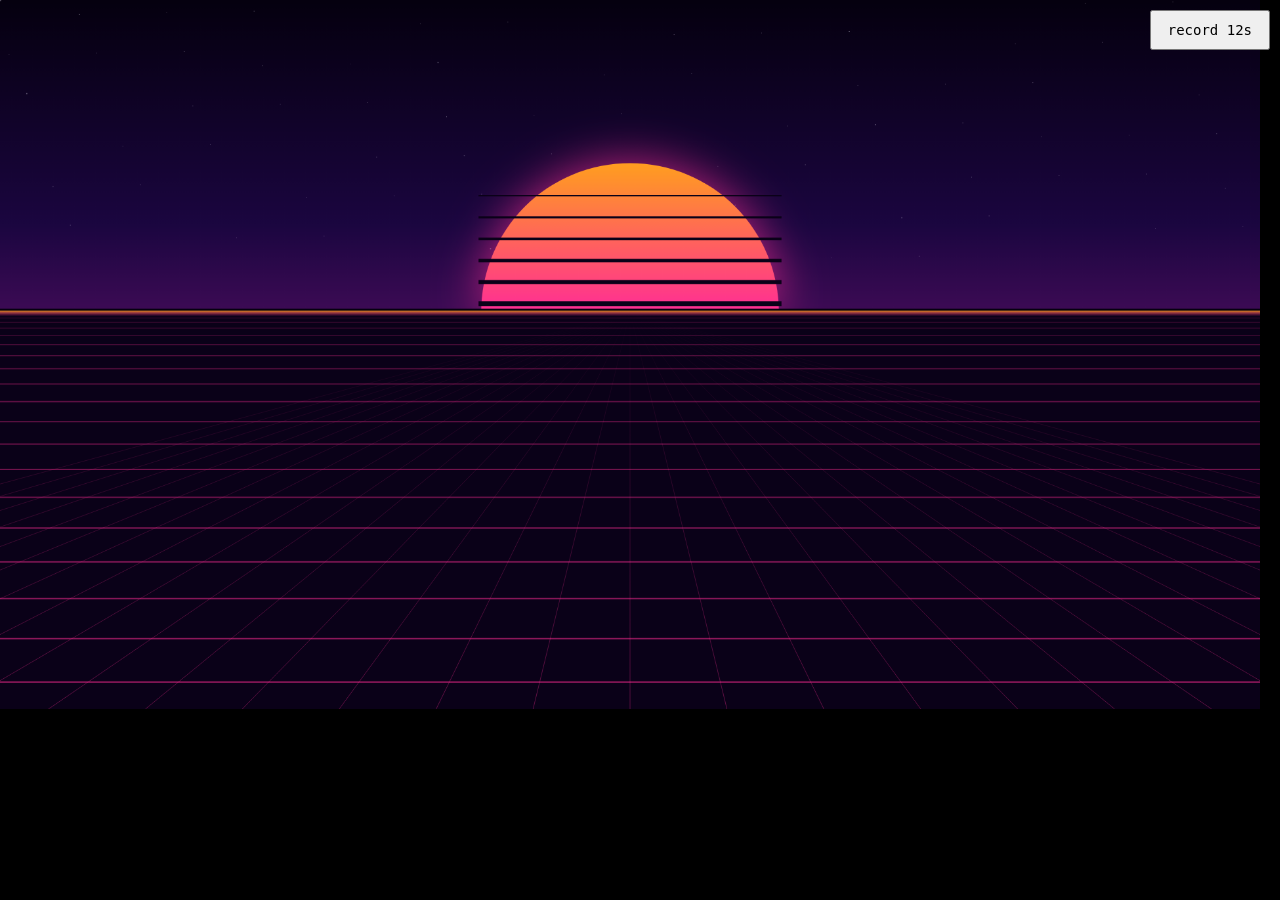
<file: render.html>
<!DOCTYPE html>
<html lang="en">
<head>
<meta charset="UTF-8">
<title>hero loop render</title>
<style>
  html, body { margin: 0; background: #000; }
  canvas { display: block; }
  #rec { position: fixed; top: 10px; right: 10px; z-index: 9; font: 14px monospace; padding: 10px 16px; }
</style>
</head>
<body>
<canvas id="c"></canvas>
<button id="rec">record 12s</button>
<script type="module">
import { initGrid } from './js/fx.js';

const q = new URLSearchParams(location.search);
const W = parseInt(q.get('w') || '1920', 10);
const H = parseInt(q.get('h') || '1080', 10);
const c = document.getElementById('c');
c.width = W; c.height = H;
c.style.width = Math.min(W, innerWidth - 20) + 'px';
const g = initGrid(c, { w: W, h: H });

// Deterministic export: draw() is a pure function of time, so stepping
// t = i * P/240 gives 240 frames of one exact loop — throttle-proof, seam-proof.
document.getElementById('rec').addEventListener('click', async () => {
  const btn = document.getElementById('rec');
  g.stop();
  const N = 240;
  for (let i = 0; i < N; i++) {
    g.draw(i * (4000 / N));
    const blob = await new Promise((r) => c.toBlob(r, 'image/png'));
    await fetch(`/save/f-${W}x${H}-${String(i).padStart(3, '0')}.png`, { method: 'POST', body: blob });
    if (i % 30 === 0) btn.textContent = `frames ${i}/${N}`;
  }
  btn.textContent = 'frames done';
});
</script>
</body>
</html>
</file>
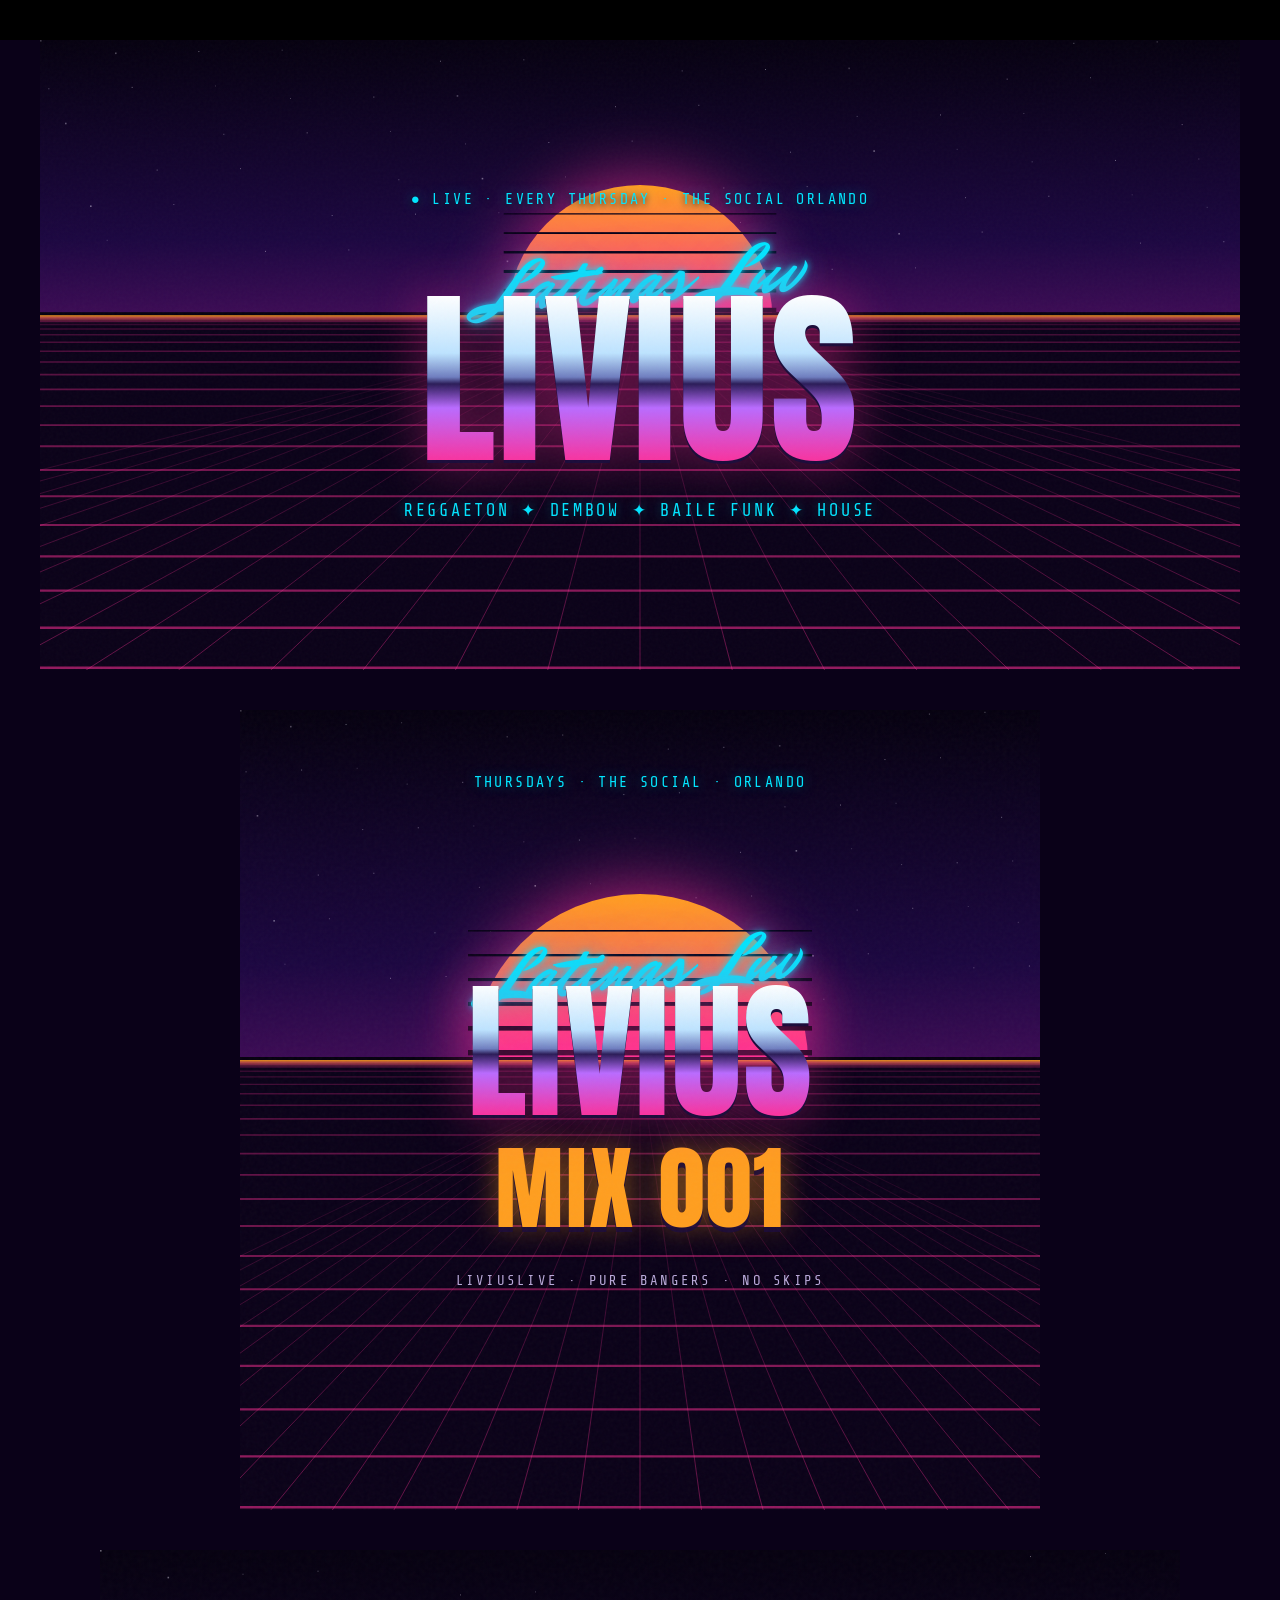
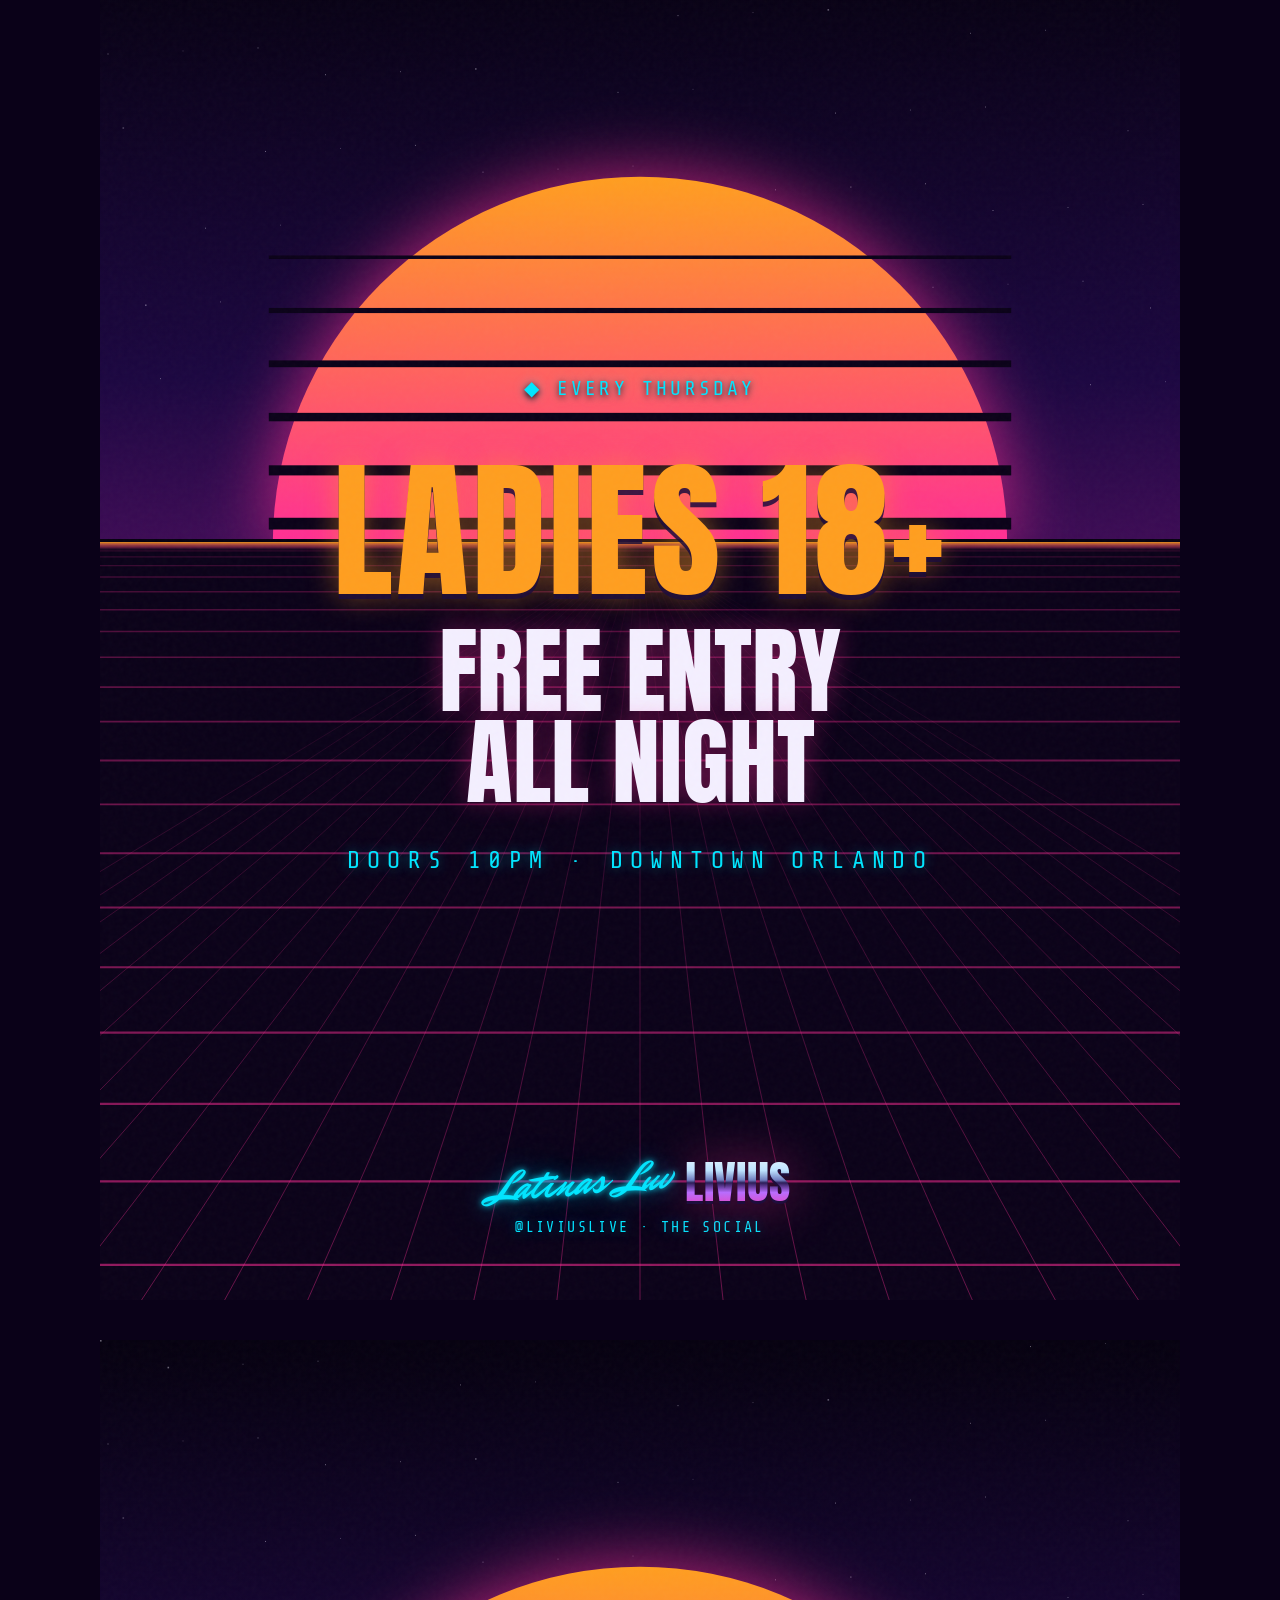
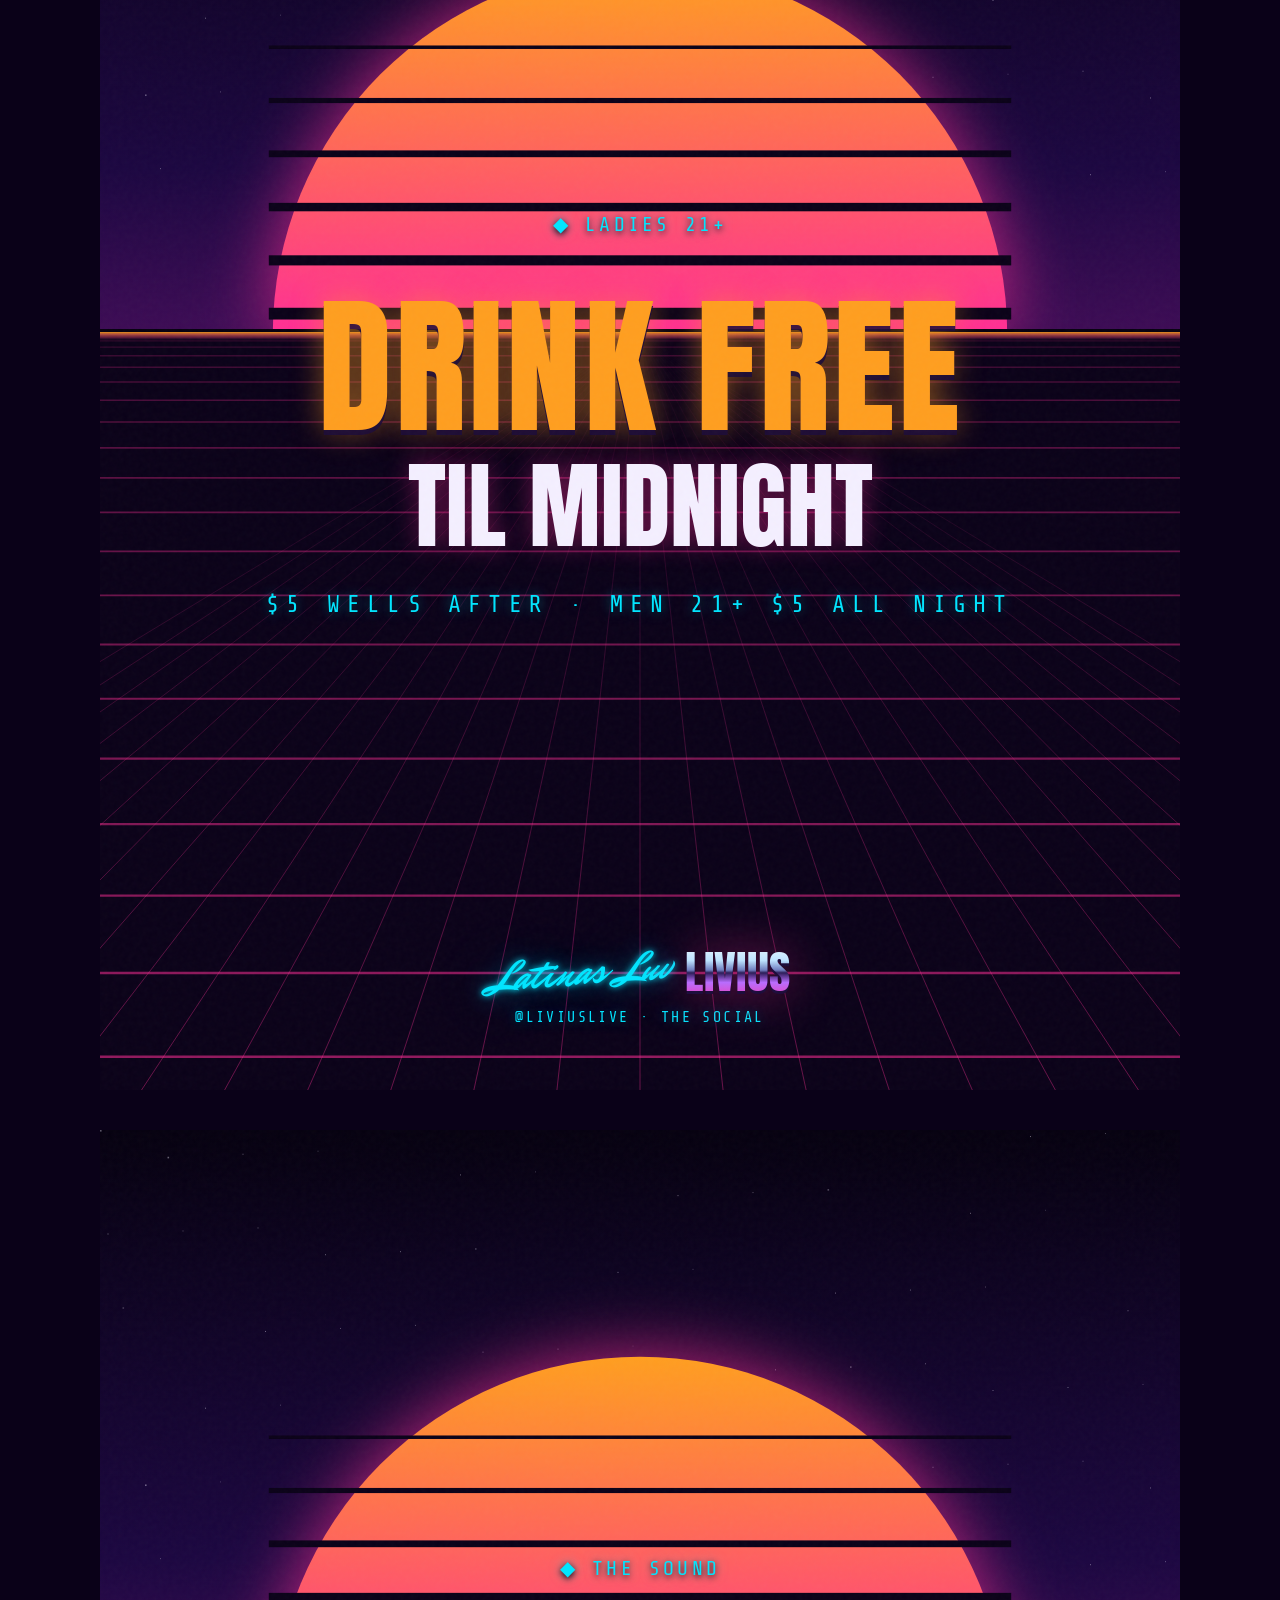
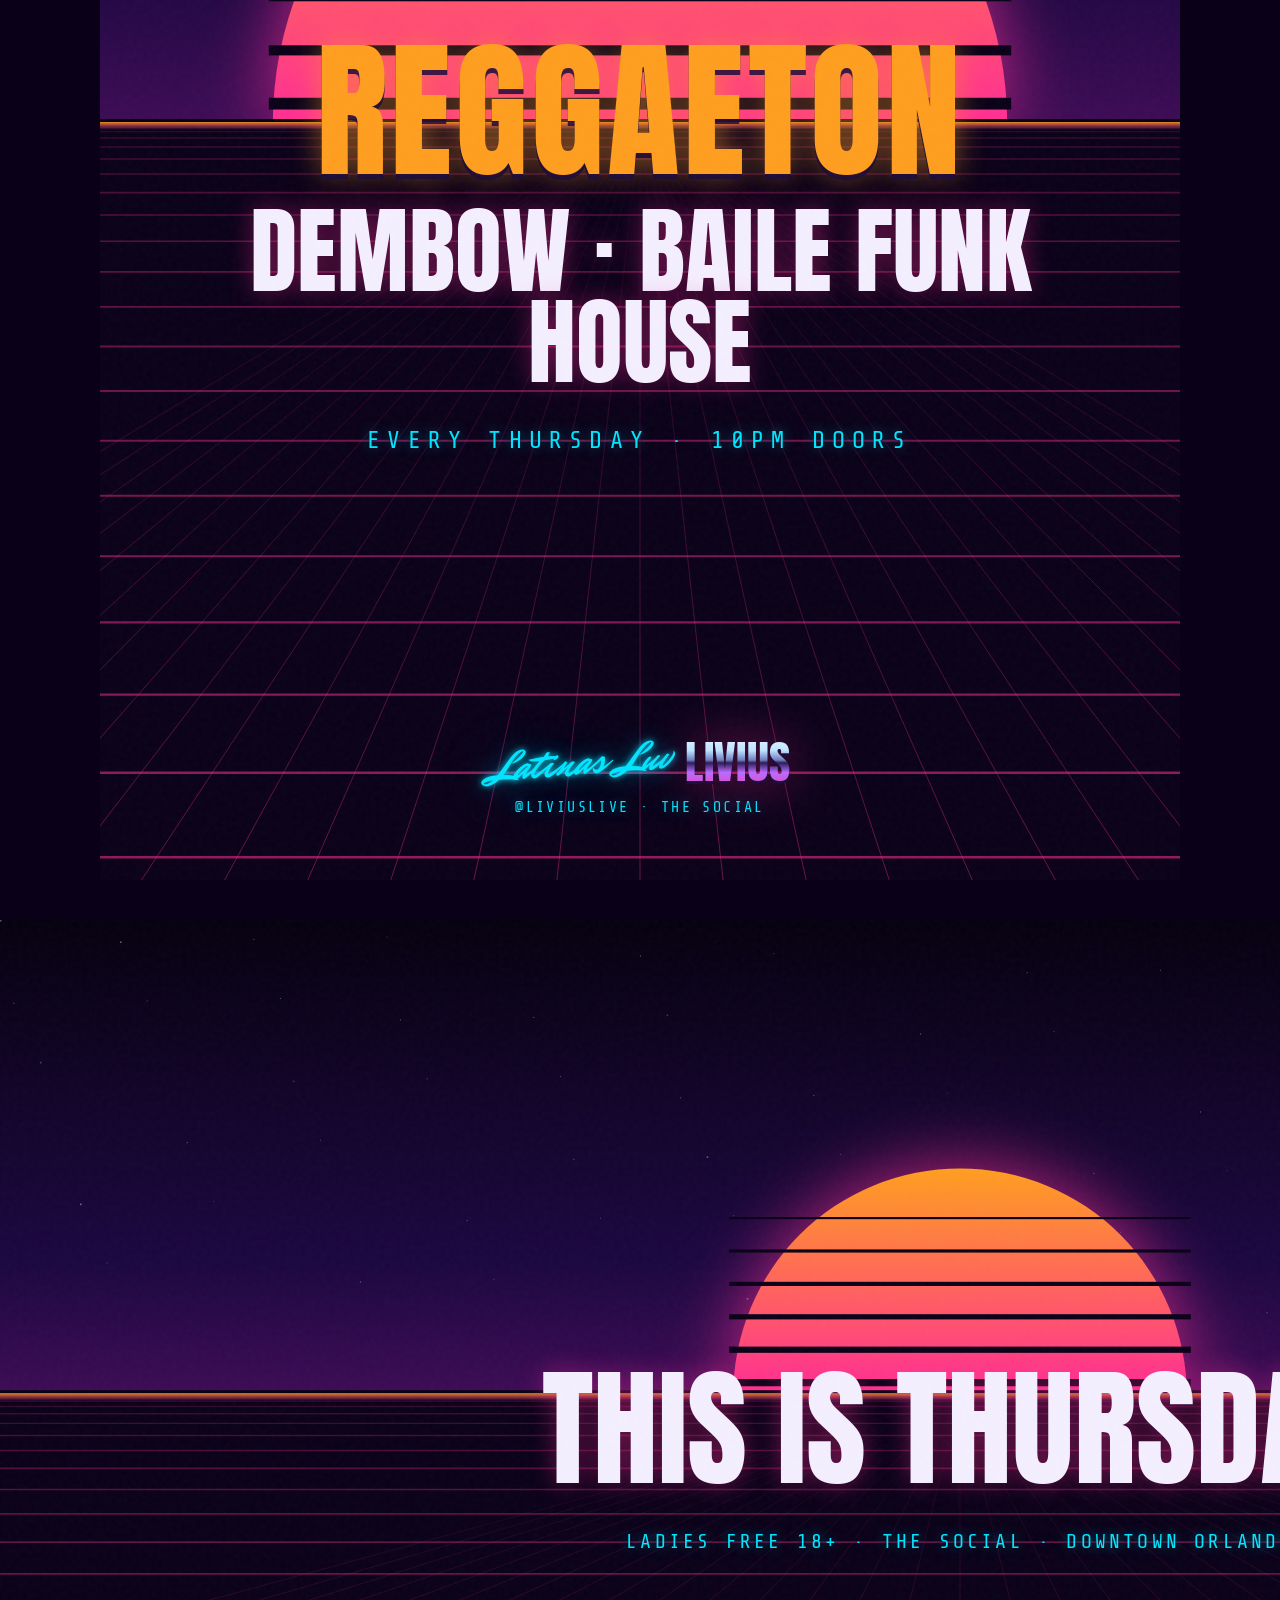
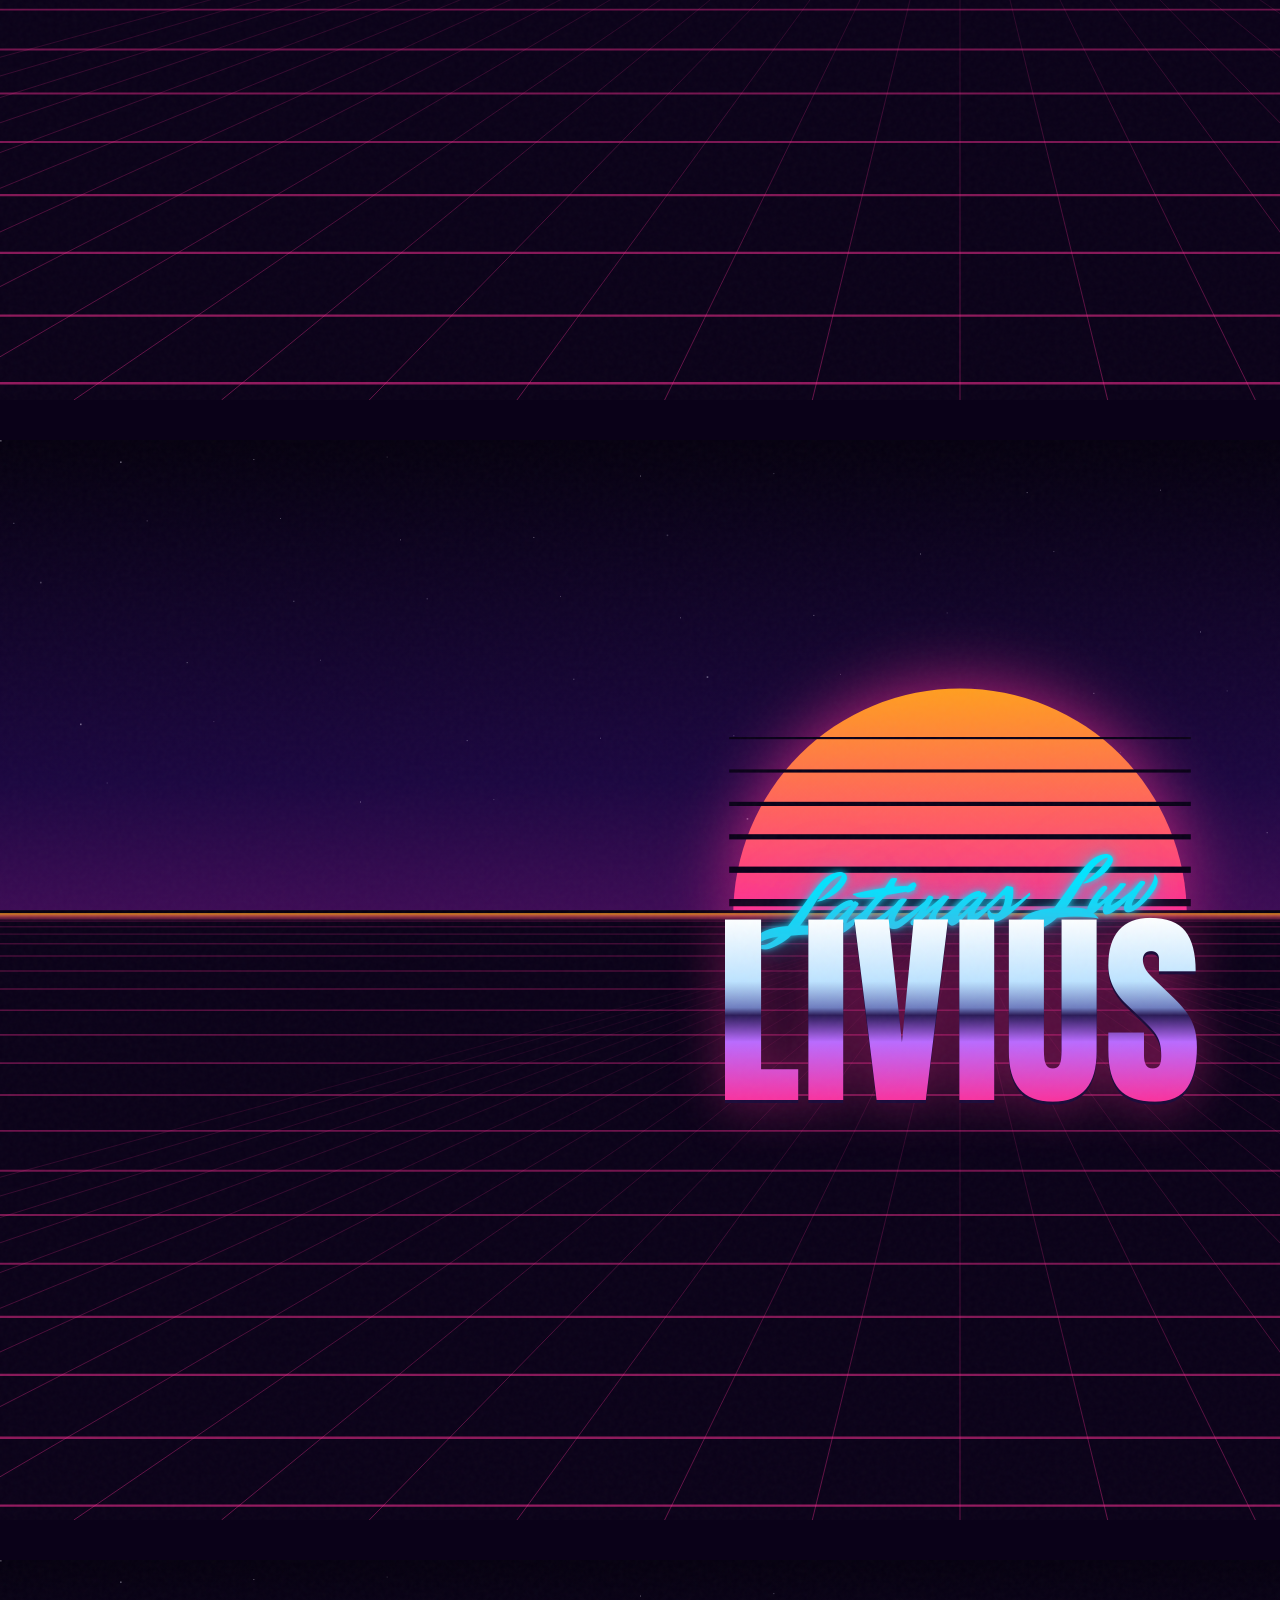
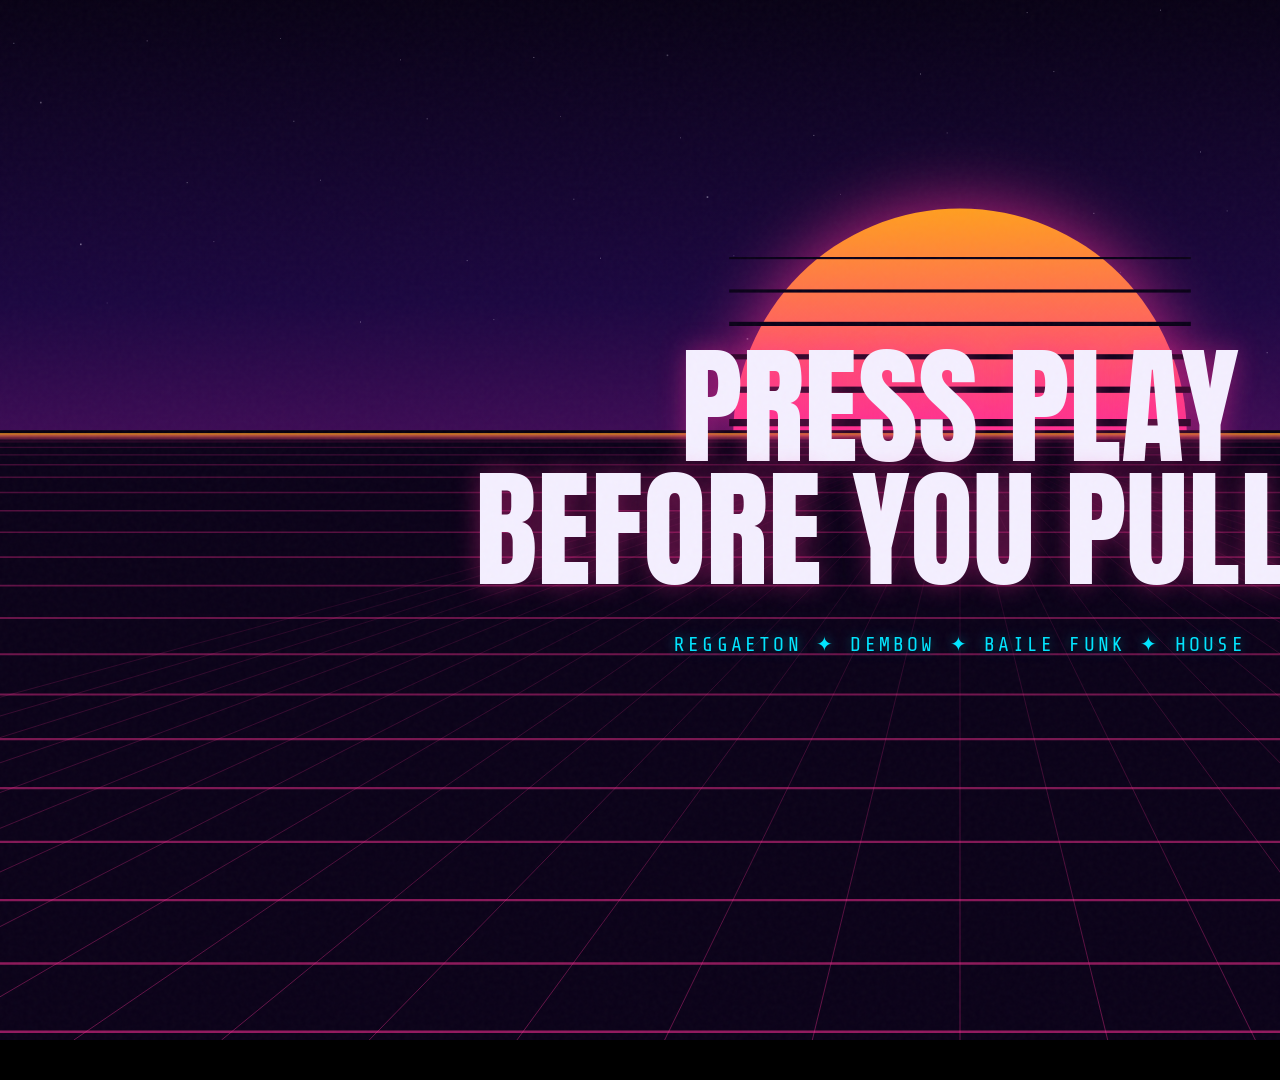
<file: kit/art/boards.html>
<!DOCTYPE html>
<html lang="en">
<head>
<meta charset="UTF-8">
<title>L3X kit art boards</title>
<link rel="stylesheet" href="../../css/tokens.css">
<style>
  html { background: #000; }
  .board { position: relative; overflow: hidden; background: var(--bg); margin: 40px auto; }
  .board canvas { position: absolute; inset: 0; }
  .b-grain {
    position: absolute; inset: 0; opacity: 0.03; pointer-events: none; z-index: 3;
    background-image: url("data:image/svg+xml,%3Csvg viewBox='0 0 256 256' xmlns='http://www.w3.org/2000/svg'%3E%3Cfilter id='n'%3E%3CfeTurbulence type='fractalNoise' baseFrequency='0.85' numOctaves='4' stitchTiles='stitch'/%3E%3C/filter%3E%3Crect width='100%25' height='100%25' filter='url(%23n)'/%3E%3C/svg%3E");
  }
  .b-inner {
    position: relative; z-index: 2; height: 100%;
    display: flex; flex-direction: column; align-items: center; justify-content: center;
    text-align: center;
  }
  .chrome {
    font-family: var(--f-block);
    line-height: 0.9;
    letter-spacing: 0.01em;
    background: linear-gradient(180deg, #FFFFFF 0%, #BDE3FF 34%, #6E7DBF 48%, #2A1B57 52%, #B96BFF 66%, #FF2D95 100%);
    -webkit-background-clip: text; background-clip: text; color: transparent;
    filter: drop-shadow(0 3px 0 #1B0B3A) drop-shadow(0 0 26px rgba(255,45,149,.45));
  }
  .script {
    font-family: var(--f-script); color: var(--cyan); line-height: 1;
    transform: rotate(-4deg);
    text-shadow: 0 0 6px rgba(0,229,255,.9), 0 0 24px rgba(0,229,255,.45), 0 0 70px rgba(0,229,255,.25);
  }
  .mono { font-family: var(--f-mono); color: var(--cyan); letter-spacing: .16em; text-shadow: 0 2px 6px rgba(5,0,15,.95), 0 0 12px rgba(0,229,255,.5); }
  .mono.dim { color: var(--text-dim); text-shadow: 0 2px 6px rgba(5,0,15,.9); }
  .sunset {
    font-family: var(--f-block); color: var(--sunset); line-height: 0.95; letter-spacing: .02em;
    text-shadow: 0 5px 0 rgba(27,11,58,.85), 0 0 30px rgba(255,158,31,.5);
  }
  .white { font-family: var(--f-block); color: var(--text); line-height: 0.95; text-shadow: 0 0 26px rgba(255,45,149,.4); }

  #b-og { width: 1200px; height: 630px; }
  #b-og .script { font-size: 74px; margin-bottom: -22px; }
  #b-og .chrome { font-size: 190px; }
  #b-og .top { font-size: 15px; margin-bottom: 34px; }
  #b-og .bottom { font-size: 17px; margin-top: 34px; }

  #b-cover { width: 800px; height: 800px; }
  #b-cover .top { font-size: 15px; position: absolute; top: 64px; left: 0; right: 0; }
  #b-cover .script { font-size: 72px; margin-bottom: -20px; }
  #b-cover .chrome { font-size: 150px; }
  #b-cover .mix { font-size: 92px; margin-top: 26px; }
  #b-cover .bottom { font-size: 14px; margin-top: 40px; }

  .deal { width: 1080px; height: 1350px; }
  .deal .eyebrow-b { font-size: 20px; margin-bottom: 60px; }
  .deal .l1 { font-size: 150px; }
  .deal .l2 { font-size: 96px; margin-top: 22px; }
  .deal .l3 { font-size: 24px; margin-top: 40px; letter-spacing: .3em; }
  .deal .foot { position: absolute; bottom: 64px; left: 0; right: 0; z-index: 2; text-align: center; }
  .deal .foot .script { font-size: 42px; display: inline-block; margin-right: 14px; vertical-align: middle; }
  .deal .foot .chrome { vertical-align: middle; }
  .deal .foot .mono { font-size: 15px; display: block; margin-top: 16px; }

  .still { width: 1920px; height: 1080px; }
  .still .script { font-size: 88px; margin-bottom: -26px; }
  .still .chrome { font-size: 210px; }
  .still .big-white { font-size: 130px; }
  .still .sub { font-size: 20px; margin-top: 40px; }
</style>
</head>
<body>

<div class="board" id="b-og">
  <canvas data-grid></canvas><div class="b-grain"></div>
  <div class="b-inner">
    <div class="mono top">● LIVE · EVERY THURSDAY · THE SOCIAL ORLANDO</div>
    <div class="script">Latinas Luv</div>
    <div class="chrome">LIVIUS</div>
    <div class="mono bottom">REGGAETON ✦ DEMBOW ✦ BAILE FUNK ✦ HOUSE</div>
  </div>
</div>

<div class="board" id="b-cover">
  <canvas data-grid></canvas><div class="b-grain"></div>
  <div class="b-inner">
    <div class="mono top">THURSDAYS · THE SOCIAL · ORLANDO</div>
    <div class="script">Latinas Luv</div>
    <div class="chrome">LIVIUS</div>
    <div class="sunset mix">MIX 001</div>
    <div class="mono dim bottom">LIVIUSLIVE · PURE BANGERS · NO SKIPS</div>
  </div>
</div>

<div class="board deal" id="b-deal-1">
  <canvas data-grid></canvas><div class="b-grain"></div>
  <div class="b-inner">
    <div class="mono eyebrow-b">◆ EVERY THURSDAY</div>
    <div class="sunset l1">LADIES 18+</div>
    <div class="white l2">FREE ENTRY<br>ALL NIGHT</div>
    <div class="mono l3">DOORS 10PM · DOWNTOWN ORLANDO</div>
  </div>
  <div class="foot"><span class="script">Latinas Luv</span><span class="chrome" style="font-size:46px">LIVIUS</span><span class="mono">@LIVIUSLIVE · THE SOCIAL</span></div>
</div>

<div class="board deal" id="b-deal-2">
  <canvas data-grid></canvas><div class="b-grain"></div>
  <div class="b-inner">
    <div class="mono eyebrow-b">◆ LADIES 21+</div>
    <div class="sunset l1">DRINK FREE</div>
    <div class="white l2">TIL MIDNIGHT</div>
    <div class="mono l3">$5 WELLS AFTER · MEN 21+ $5 ALL NIGHT</div>
  </div>
  <div class="foot"><span class="script">Latinas Luv</span><span class="chrome" style="font-size:46px">LIVIUS</span><span class="mono">@LIVIUSLIVE · THE SOCIAL</span></div>
</div>

<div class="board deal" id="b-deal-3">
  <canvas data-grid></canvas><div class="b-grain"></div>
  <div class="b-inner">
    <div class="mono eyebrow-b">◆ THE SOUND</div>
    <div class="sunset l1">REGGAETON</div>
    <div class="white l2">DEMBOW · BAILE FUNK<br>HOUSE</div>
    <div class="mono l3">EVERY THURSDAY · 10PM DOORS</div>
  </div>
  <div class="foot"><span class="script">Latinas Luv</span><span class="chrome" style="font-size:46px">LIVIUS</span><span class="mono">@LIVIUSLIVE · THE SOCIAL</span></div>
</div>

<div class="board still" id="b-still-1">
  <canvas data-grid></canvas><div class="b-grain"></div>
  <div class="b-inner">
    <div class="big-white white">THIS IS THURSDAY</div>
    <div class="mono sub">LADIES FREE 18+ · THE SOCIAL · DOWNTOWN ORLANDO</div>
  </div>
</div>

<div class="board still" id="b-still-2">
  <canvas data-grid></canvas><div class="b-grain"></div>
  <div class="b-inner">
    <div class="script">Latinas Luv</div>
    <div class="chrome">LIVIUS</div>
  </div>
</div>

<div class="board still" id="b-still-3">
  <canvas data-grid></canvas><div class="b-grain"></div>
  <div class="b-inner">
    <div class="big-white white">PRESS PLAY<br>BEFORE YOU PULL UP</div>
    <div class="mono sub">REGGAETON ✦ DEMBOW ✦ BAILE FUNK ✦ HOUSE</div>
  </div>
</div>

<script type="module">
import { initGrid } from '../../js/fx.js';
document.querySelectorAll('.board').forEach((b) => {
  const c = b.querySelector('canvas[data-grid]');
  const g = initGrid(c, { w: b.offsetWidth, h: b.offsetHeight });
  g.stop();
  g.draw(1200); // one static frame
});
</script>
</body>
</html>
</file>
<file: css/tokens.css>
@import url('https://fonts.googleapis.com/css2?family=Mr+Dafoe&family=Anton&family=Oswald:wght@300;400;500;600&family=Share+Tech+Mono&display=swap');

:root {
  --bg: #0A0118;
  --bg-deep: #05000F;
  --surface: rgba(22, 9, 44, 0.55);
  --surface-solid: #140826;
  --border: rgba(255, 45, 149, 0.18);
  --border-cyan: rgba(0, 229, 255, 0.22);
  --magenta: #FF2D95;
  --cyan: #00E5FF;
  --sunset: #FF9E1F;
  --violet: #7B2FBE;
  --text: #F4EFFF;
  --text-dim: #B9A8D9;
  --text-mute: #7E6CA8;
  --ease: cubic-bezier(0.16, 1, 0.3, 1);
  --f-script: 'Mr Dafoe', cursive;
  --f-block: 'Anton', sans-serif;
  --f-cond: 'Oswald', sans-serif;
  --f-mono: 'Share Tech Mono', monospace;
}

* { margin: 0; padding: 0; box-sizing: border-box; }

html {
  background: var(--bg);
  color: var(--text);
  font-family: var(--f-cond);
  scroll-behavior: smooth;
}

body { background: var(--bg); min-height: 100vh; overflow-x: hidden; }

::selection { background: var(--magenta); color: var(--bg); }
::-webkit-scrollbar { width: 5px; }
::-webkit-scrollbar-track { background: var(--bg-deep); }
::-webkit-scrollbar-thumb { background: #3A1D6E; border-radius: 3px; }

a { color: inherit; text-decoration: none; }
img, video, canvas { display: block; max-width: 100%; }

.eyebrow {
  font-family: var(--f-mono);
  font-size: 12px;
  letter-spacing: 0.14em;
  text-transform: uppercase;
  color: var(--cyan);
}

.reveal {
  opacity: 0;
  transform: translateY(40px);
  transition: opacity 0.7s var(--ease), transform 0.7s var(--ease);
}
.reveal.visible { opacity: 1; transform: none; }

.grain {
  position: fixed;
  inset: 0;
  opacity: 0.025;
  pointer-events: none;
  z-index: 9999;
  background-image: url("data:image/svg+xml,%3Csvg viewBox='0 0 256 256' xmlns='http://www.w3.org/2000/svg'%3E%3Cfilter id='n'%3E%3CfeTurbulence type='fractalNoise' baseFrequency='0.85' numOctaves='4' stitchTiles='stitch'/%3E%3C/filter%3E%3Crect width='100%25' height='100%25' filter='url(%23n)'/%3E%3C/svg%3E");
}

@media (prefers-reduced-motion: reduce) {
  .reveal { opacity: 1; transform: none; transition: none; }
  *, *::before, *::after {
    animation-duration: 0.01ms !important;
    animation-iteration-count: 1 !important;
    transition-duration: 0.01ms !important;
  }
  html { scroll-behavior: auto; }
}
</file>
